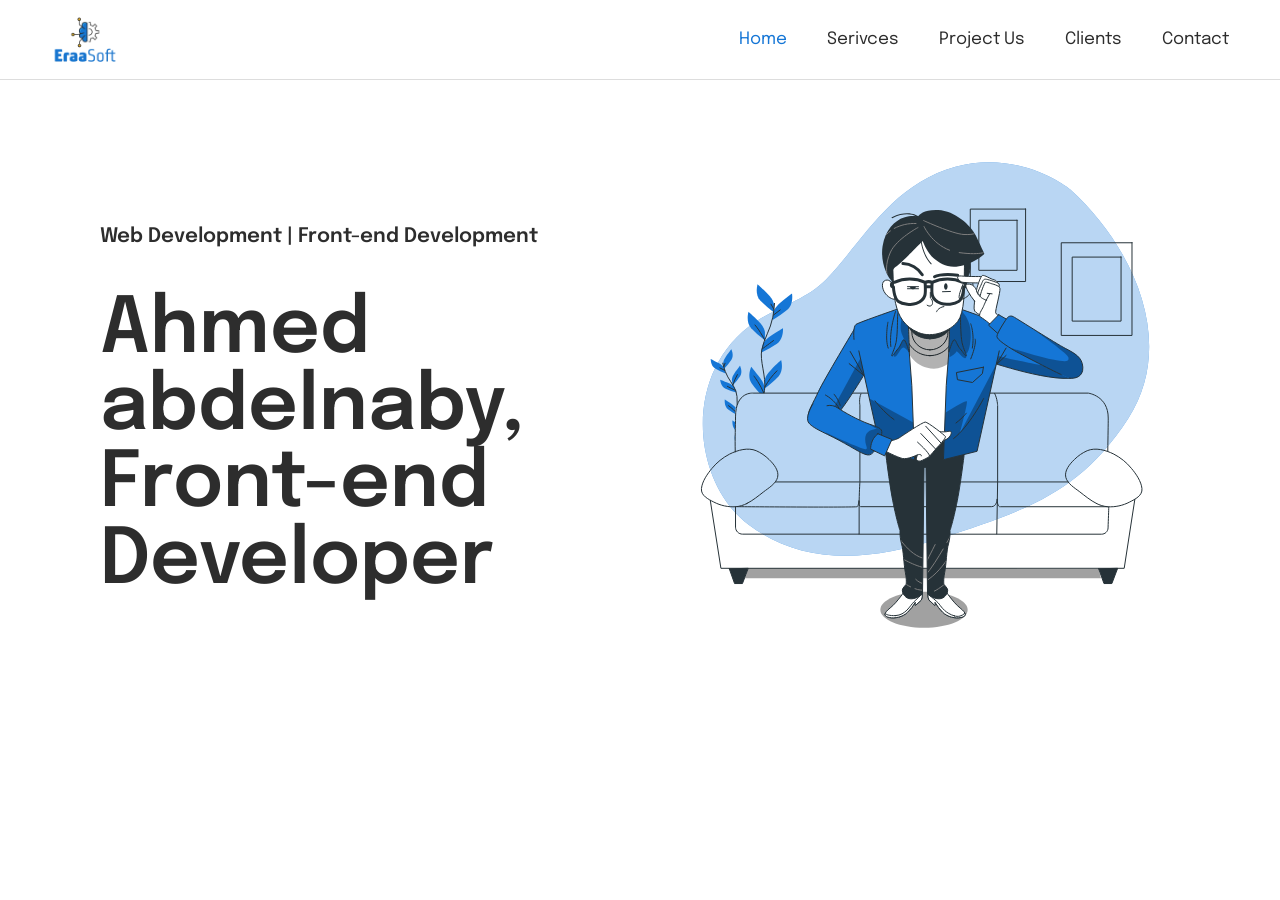
<file: index.html>
<!DOCTYPE html>
<html lang="en">
<head>
    <meta charset="UTF-8">
    <meta name="viewport" content="width=device-width, initial-scale=1.0">
    <title>cv</title>
    <link rel="stylesheet" href="./style-header/index-all.css">
     <link rel="stylesheet" href="./index.css">
</head>
<body>
    <header>
        <img src="./style-header/img/img-logo.webp" alt="logo" class="img-logo">
        <nav>
            <a href="#" class="color">home</a>
            <a href="./services/serivces.html">serivces</a>
            <a href="./projects/project.html">project us</a>
            <a href="./clients/clients.html">clients</a>
            <a href="./contact/contact.html">contact</a>
        </nav>
        <svg width="25" height="23" viewBox="0 0 25 23" fill="none" xmlns="http://www.w3.org/2000/svg">
<circle cx="21" cy="4" r="4" fill="#2D2D2D"/>
<circle cx="21" cy="19" r="4" fill="#2D2D2D"/>
<circle cx="4" cy="4" r="4" fill="#2D2D2D"/>
<circle cx="4" cy="19" r="4" fill="#2D2D2D"/>
</svg>

    </header>
    <main>
        <div class="contenr">
            <div class="text">
                <p>Web Development | Front-end Development</p>
                <h1>Ahmed abdelnaby,  Front-end Developer</h1>
            </div>
            <img src="./home/img/img-home.svg" alt="img-profel" class="img-profel">
        </div>
    </main>
</body>
</html>
</file>
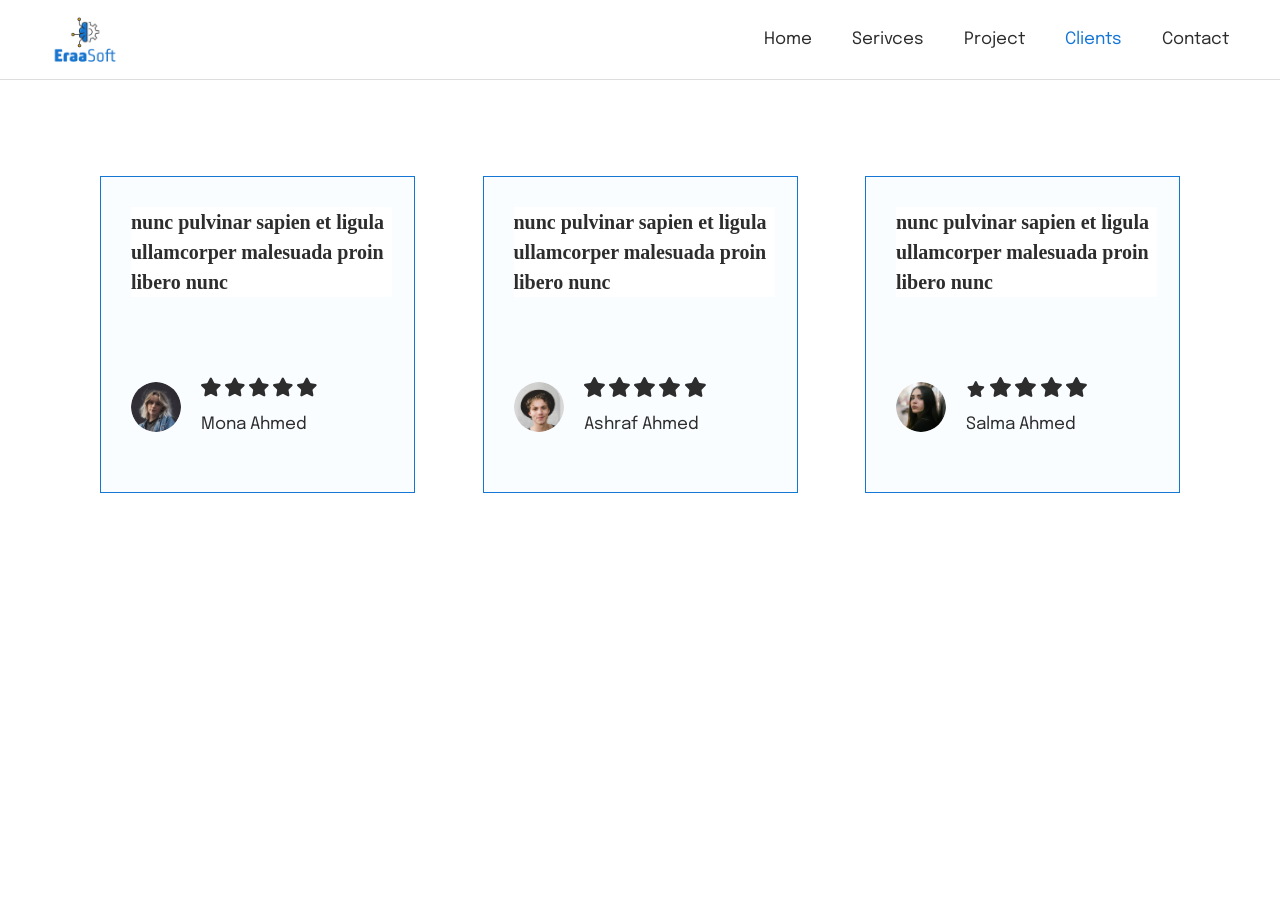
<file: clients/clients.html>
<!DOCTYPE html>
<html lang="en">
<head>
    <meta charset="UTF-8">
    <meta name="viewport" content="width=device-width, initial-scale=1.0">
    <title>cv</title>
    <link rel="stylesheet" href="../style-header/index-all.css">
     <link rel="stylesheet" href="./clients.css">
</head>
<body>
    <header>
        <img src="../style-header/img/img-logo.webp" alt="logo" class="img-logo">
        <nav>
            <a href="../index.html" >home</a>
            <a href="../services/serivces.html">serivces</a>
            <a href="../projects/project.html">project</a>
            <a href="#"class="color">clients</a>
            <a href="../contact/contact.html">contact</a>
        </nav>
        <svg width="25" height="23" viewBox="0 0 25 23" fill="none" xmlns="http://www.w3.org/2000/svg">
<circle cx="21" cy="4" r="4" fill="#2D2D2D"/>
<circle cx="21" cy="19" r="4" fill="#2D2D2D"/>
<circle cx="4" cy="4" r="4" fill="#2D2D2D"/>
<circle cx="4" cy="19" r="4" fill="#2D2D2D"/>
</svg>

    </header>
       <section>
        <div class="card">
            <div class="text">
            <p>nunc pulvinar sapien et ligula ullamcorper malesuada proin libero nunc</p>
            <div class="profel">
                <img src="./img/profel-1.jpg" alt="profel">
                <div class="block">
                            <svg width="20" height="20px" viewBox="0 0 17 16" fill="none" xmlns="http://www.w3.org/2000/svg">
                            <path d="M7.46606 0.557434C7.83287 -0.185812 8.89272 -0.185812 9.25953 0.557434L11.069 4.22392C11.2147 4.51906 11.4963 4.72363 11.822 4.77096L15.8682 5.35891C16.6884 5.4781 17.0159 6.48607 16.4224 7.0646L13.4945 9.91857C13.2589 10.1483 13.1513 10.4793 13.2069 10.8037L13.8981 14.8336C14.0382 15.6505 13.1808 16.2734 12.4472 15.8877L8.82813 13.9851C8.53681 13.8319 8.18878 13.8319 7.89745 13.9851L4.27841 15.8877C3.54479 16.2734 2.68735 15.6505 2.82746 14.8336L3.51864 10.8037C3.57428 10.4793 3.46673 10.1483 3.23104 9.91857L0.303177 7.0646C-0.29034 6.48607 0.0371706 5.4781 0.857391 5.35891L4.9036 4.77096C5.22931 4.72363 5.51088 4.51906 5.65654 4.22392L7.46606 0.557434Z" fill="#2D2D2D"/>
                            </svg>
                            <svg width="20" height="20px" viewBox="0 0 17 16" fill="none" xmlns="http://www.w3.org/2000/svg">
                            <path d="M7.46606 0.557434C7.83287 -0.185812 8.89272 -0.185812 9.25953 0.557434L11.069 4.22392C11.2147 4.51906 11.4963 4.72363 11.822 4.77096L15.8682 5.35891C16.6884 5.4781 17.0159 6.48607 16.4224 7.0646L13.4945 9.91857C13.2589 10.1483 13.1513 10.4793 13.2069 10.8037L13.8981 14.8336C14.0382 15.6505 13.1808 16.2734 12.4472 15.8877L8.82813 13.9851C8.53681 13.8319 8.18878 13.8319 7.89745 13.9851L4.27841 15.8877C3.54479 16.2734 2.68735 15.6505 2.82746 14.8336L3.51864 10.8037C3.57428 10.4793 3.46673 10.1483 3.23104 9.91857L0.303177 7.0646C-0.29034 6.48607 0.0371706 5.4781 0.857391 5.35891L4.9036 4.77096C5.22931 4.72363 5.51088 4.51906 5.65654 4.22392L7.46606 0.557434Z" fill="#2D2D2D"/>
                            </svg>
                            <svg width="20" height="20px" viewBox="0 0 17 16" fill="none" xmlns="http://www.w3.org/2000/svg">
                            <path d="M7.46606 0.557434C7.83287 -0.185812 8.89272 -0.185812 9.25953 0.557434L11.069 4.22392C11.2147 4.51906 11.4963 4.72363 11.822 4.77096L15.8682 5.35891C16.6884 5.4781 17.0159 6.48607 16.4224 7.0646L13.4945 9.91857C13.2589 10.1483 13.1513 10.4793 13.2069 10.8037L13.8981 14.8336C14.0382 15.6505 13.1808 16.2734 12.4472 15.8877L8.82813 13.9851C8.53681 13.8319 8.18878 13.8319 7.89745 13.9851L4.27841 15.8877C3.54479 16.2734 2.68735 15.6505 2.82746 14.8336L3.51864 10.8037C3.57428 10.4793 3.46673 10.1483 3.23104 9.91857L0.303177 7.0646C-0.29034 6.48607 0.0371706 5.4781 0.857391 5.35891L4.9036 4.77096C5.22931 4.72363 5.51088 4.51906 5.65654 4.22392L7.46606 0.557434Z" fill="#2D2D2D"/>
                            </svg>
                            <svg width="20" height="20px" viewBox="0 0 17 16" fill="none" xmlns="http://www.w3.org/2000/svg">
                            <path d="M7.46606 0.557434C7.83287 -0.185812 8.89272 -0.185812 9.25953 0.557434L11.069 4.22392C11.2147 4.51906 11.4963 4.72363 11.822 4.77096L15.8682 5.35891C16.6884 5.4781 17.0159 6.48607 16.4224 7.0646L13.4945 9.91857C13.2589 10.1483 13.1513 10.4793 13.2069 10.8037L13.8981 14.8336C14.0382 15.6505 13.1808 16.2734 12.4472 15.8877L8.82813 13.9851C8.53681 13.8319 8.18878 13.8319 7.89745 13.9851L4.27841 15.8877C3.54479 16.2734 2.68735 15.6505 2.82746 14.8336L3.51864 10.8037C3.57428 10.4793 3.46673 10.1483 3.23104 9.91857L0.303177 7.0646C-0.29034 6.48607 0.0371706 5.4781 0.857391 5.35891L4.9036 4.77096C5.22931 4.72363 5.51088 4.51906 5.65654 4.22392L7.46606 0.557434Z" fill="#2D2D2D"/>
                            </svg>
                            <svg width="20" height="20px" viewBox="0 0 17 16" fill="none" xmlns="http://www.w3.org/2000/svg">
                            <path d="M7.46606 0.557434C7.83287 -0.185812 8.89272 -0.185812 9.25953 0.557434L11.069 4.22392C11.2147 4.51906 11.4963 4.72363 11.822 4.77096L15.8682 5.35891C16.6884 5.4781 17.0159 6.48607 16.4224 7.0646L13.4945 9.91857C13.2589 10.1483 13.1513 10.4793 13.2069 10.8037L13.8981 14.8336C14.0382 15.6505 13.1808 16.2734 12.4472 15.8877L8.82813 13.9851C8.53681 13.8319 8.18878 13.8319 7.89745 13.9851L4.27841 15.8877C3.54479 16.2734 2.68735 15.6505 2.82746 14.8336L3.51864 10.8037C3.57428 10.4793 3.46673 10.1483 3.23104 9.91857L0.303177 7.0646C-0.29034 6.48607 0.0371706 5.4781 0.857391 5.35891L4.9036 4.77096C5.22931 4.72363 5.51088 4.51906 5.65654 4.22392L7.46606 0.557434Z" fill="#2D2D2D"/>
                            </svg>
                            <span>Mona Ahmed</span>
                </div>

            </div>
            </div>
        </div>         <div class="card">
            <div class="text">
            <p>nunc pulvinar sapien et ligula ullamcorper malesuada proin libero nunc</p>
            <div class="profel">
                <img src="./img/profel-2.jpg" alt="profel">
                <div class="block">
                            <svg widht="20" height="20" viewBox="0 0 17 16" fill="none" xmlns="http://www.w3.org/2000/svg">
                            <path d="M7.46606 0.557434C7.83287 -0.185812 8.89272 -0.185812 9.25953 0.557434L11.069 4.22392C11.2147 4.51906 11.4963 4.72363 11.822 4.77096L15.8682 5.35891C16.6884 5.4781 17.0159 6.48607 16.4224 7.0646L13.4945 9.91857C13.2589 10.1483 13.1513 10.4793 13.2069 10.8037L13.8981 14.8336C14.0382 15.6505 13.1808 16.2734 12.4472 15.8877L8.82813 13.9851C8.53681 13.8319 8.18878 13.8319 7.89745 13.9851L4.27841 15.8877C3.54479 16.2734 2.68735 15.6505 2.82746 14.8336L3.51864 10.8037C3.57428 10.4793 3.46673 10.1483 3.23104 9.91857L0.303177 7.0646C-0.29034 6.48607 0.0371706 5.4781 0.857391 5.35891L4.9036 4.77096C5.22931 4.72363 5.51088 4.51906 5.65654 4.22392L7.46606 0.557434Z" fill="#2D2D2D"/>
                            </svg>
                            <svg widht="20" height="20" viewBox="0 0 17 16" fill="none" xmlns="http://www.w3.org/2000/svg">
                            <path d="M7.46606 0.557434C7.83287 -0.185812 8.89272 -0.185812 9.25953 0.557434L11.069 4.22392C11.2147 4.51906 11.4963 4.72363 11.822 4.77096L15.8682 5.35891C16.6884 5.4781 17.0159 6.48607 16.4224 7.0646L13.4945 9.91857C13.2589 10.1483 13.1513 10.4793 13.2069 10.8037L13.8981 14.8336C14.0382 15.6505 13.1808 16.2734 12.4472 15.8877L8.82813 13.9851C8.53681 13.8319 8.18878 13.8319 7.89745 13.9851L4.27841 15.8877C3.54479 16.2734 2.68735 15.6505 2.82746 14.8336L3.51864 10.8037C3.57428 10.4793 3.46673 10.1483 3.23104 9.91857L0.303177 7.0646C-0.29034 6.48607 0.0371706 5.4781 0.857391 5.35891L4.9036 4.77096C5.22931 4.72363 5.51088 4.51906 5.65654 4.22392L7.46606 0.557434Z" fill="#2D2D2D"/>
                            </svg>
                            <svg widht="20" height="20" viewBox="0 0 17 16" fill="none" xmlns="http://www.w3.org/2000/svg">
                            <path d="M7.46606 0.557434C7.83287 -0.185812 8.89272 -0.185812 9.25953 0.557434L11.069 4.22392C11.2147 4.51906 11.4963 4.72363 11.822 4.77096L15.8682 5.35891C16.6884 5.4781 17.0159 6.48607 16.4224 7.0646L13.4945 9.91857C13.2589 10.1483 13.1513 10.4793 13.2069 10.8037L13.8981 14.8336C14.0382 15.6505 13.1808 16.2734 12.4472 15.8877L8.82813 13.9851C8.53681 13.8319 8.18878 13.8319 7.89745 13.9851L4.27841 15.8877C3.54479 16.2734 2.68735 15.6505 2.82746 14.8336L3.51864 10.8037C3.57428 10.4793 3.46673 10.1483 3.23104 9.91857L0.303177 7.0646C-0.29034 6.48607 0.0371706 5.4781 0.857391 5.35891L4.9036 4.77096C5.22931 4.72363 5.51088 4.51906 5.65654 4.22392L7.46606 0.557434Z" fill="#2D2D2D"/>
                            </svg>
                            <svg widht="20" height="20" viewBox="0 0 17 16" fill="none" xmlns="http://www.w3.org/2000/svg">
                            <path d="M7.46606 0.557434C7.83287 -0.185812 8.89272 -0.185812 9.25953 0.557434L11.069 4.22392C11.2147 4.51906 11.4963 4.72363 11.822 4.77096L15.8682 5.35891C16.6884 5.4781 17.0159 6.48607 16.4224 7.0646L13.4945 9.91857C13.2589 10.1483 13.1513 10.4793 13.2069 10.8037L13.8981 14.8336C14.0382 15.6505 13.1808 16.2734 12.4472 15.8877L8.82813 13.9851C8.53681 13.8319 8.18878 13.8319 7.89745 13.9851L4.27841 15.8877C3.54479 16.2734 2.68735 15.6505 2.82746 14.8336L3.51864 10.8037C3.57428 10.4793 3.46673 10.1483 3.23104 9.91857L0.303177 7.0646C-0.29034 6.48607 0.0371706 5.4781 0.857391 5.35891L4.9036 4.77096C5.22931 4.72363 5.51088 4.51906 5.65654 4.22392L7.46606 0.557434Z" fill="#2D2D2D"/>
                            </svg>
                            <svg widht="20" height="20" viewBox="0 0 17 16" fill="none" xmlns="http://www.w3.org/2000/svg">
                            <path d="M7.46606 0.557434C7.83287 -0.185812 8.89272 -0.185812 9.25953 0.557434L11.069 4.22392C11.2147 4.51906 11.4963 4.72363 11.822 4.77096L15.8682 5.35891C16.6884 5.4781 17.0159 6.48607 16.4224 7.0646L13.4945 9.91857C13.2589 10.1483 13.1513 10.4793 13.2069 10.8037L13.8981 14.8336C14.0382 15.6505 13.1808 16.2734 12.4472 15.8877L8.82813 13.9851C8.53681 13.8319 8.18878 13.8319 7.89745 13.9851L4.27841 15.8877C3.54479 16.2734 2.68735 15.6505 2.82746 14.8336L3.51864 10.8037C3.57428 10.4793 3.46673 10.1483 3.23104 9.91857L0.303177 7.0646C-0.29034 6.48607 0.0371706 5.4781 0.857391 5.35891L4.9036 4.77096C5.22931 4.72363 5.51088 4.51906 5.65654 4.22392L7.46606 0.557434Z" fill="#2D2D2D"/>
                            </svg>
                            <span>Ashraf Ahmed</span>
                </div>

            </div>
            </div>
        </div>         <div class="card">
            <div class="text">
            <p>nunc pulvinar sapien et ligula ullamcorper malesuada proin libero nunc</p>
            <div class="profel">
                <img src=".//img/profel-3.jpg" alt="profel">
                <div class="block">
                            <svg width="20" height="16" viewBox="0 0 17 16" fill="none" xmlns="http://www.w3.org/2000/svg">
                            <path d="M7.46606 0.557434C7.83287 -0.185812 8.89272 -0.185812 9.25953 0.557434L11.069 4.22392C11.2147 4.51906 11.4963 4.72363 11.822 4.77096L15.8682 5.35891C16.6884 5.4781 17.0159 6.48607 16.4224 7.0646L13.4945 9.91857C13.2589 10.1483 13.1513 10.4793 13.2069 10.8037L13.8981 14.8336C14.0382 15.6505 13.1808 16.2734 12.4472 15.8877L8.82813 13.9851C8.53681 13.8319 8.18878 13.8319 7.89745 13.9851L4.27841 15.8877C3.54479 16.2734 2.68735 15.6505 2.82746 14.8336L3.51864 10.8037C3.57428 10.4793 3.46673 10.1483 3.23104 9.91857L0.303177 7.0646C-0.29034 6.48607 0.0371706 5.4781 0.857391 5.35891L4.9036 4.77096C5.22931 4.72363 5.51088 4.51906 5.65654 4.22392L7.46606 0.557434Z" fill="#2D2D2D"/>
                            </svg>
                            <svg widht="20" height="20" viewBox="0 0 17 16" fill="none" xmlns="http://www.w3.org/2000/svg">
                            <path d="M7.46606 0.557434C7.83287 -0.185812 8.89272 -0.185812 9.25953 0.557434L11.069 4.22392C11.2147 4.51906 11.4963 4.72363 11.822 4.77096L15.8682 5.35891C16.6884 5.4781 17.0159 6.48607 16.4224 7.0646L13.4945 9.91857C13.2589 10.1483 13.1513 10.4793 13.2069 10.8037L13.8981 14.8336C14.0382 15.6505 13.1808 16.2734 12.4472 15.8877L8.82813 13.9851C8.53681 13.8319 8.18878 13.8319 7.89745 13.9851L4.27841 15.8877C3.54479 16.2734 2.68735 15.6505 2.82746 14.8336L3.51864 10.8037C3.57428 10.4793 3.46673 10.1483 3.23104 9.91857L0.303177 7.0646C-0.29034 6.48607 0.0371706 5.4781 0.857391 5.35891L4.9036 4.77096C5.22931 4.72363 5.51088 4.51906 5.65654 4.22392L7.46606 0.557434Z" fill="#2D2D2D"/>
                            </svg>
                            <svg widht="20" height="20" viewBox="0 0 17 16" fill="none" xmlns="http://www.w3.org/2000/svg">
                            <path d="M7.46606 0.557434C7.83287 -0.185812 8.89272 -0.185812 9.25953 0.557434L11.069 4.22392C11.2147 4.51906 11.4963 4.72363 11.822 4.77096L15.8682 5.35891C16.6884 5.4781 17.0159 6.48607 16.4224 7.0646L13.4945 9.91857C13.2589 10.1483 13.1513 10.4793 13.2069 10.8037L13.8981 14.8336C14.0382 15.6505 13.1808 16.2734 12.4472 15.8877L8.82813 13.9851C8.53681 13.8319 8.18878 13.8319 7.89745 13.9851L4.27841 15.8877C3.54479 16.2734 2.68735 15.6505 2.82746 14.8336L3.51864 10.8037C3.57428 10.4793 3.46673 10.1483 3.23104 9.91857L0.303177 7.0646C-0.29034 6.48607 0.0371706 5.4781 0.857391 5.35891L4.9036 4.77096C5.22931 4.72363 5.51088 4.51906 5.65654 4.22392L7.46606 0.557434Z" fill="#2D2D2D"/>
                            </svg>
                            <svg widht="20" height="20" viewBox="0 0 17 16" fill="none" xmlns="http://www.w3.org/2000/svg">
                            <path d="M7.46606 0.557434C7.83287 -0.185812 8.89272 -0.185812 9.25953 0.557434L11.069 4.22392C11.2147 4.51906 11.4963 4.72363 11.822 4.77096L15.8682 5.35891C16.6884 5.4781 17.0159 6.48607 16.4224 7.0646L13.4945 9.91857C13.2589 10.1483 13.1513 10.4793 13.2069 10.8037L13.8981 14.8336C14.0382 15.6505 13.1808 16.2734 12.4472 15.8877L8.82813 13.9851C8.53681 13.8319 8.18878 13.8319 7.89745 13.9851L4.27841 15.8877C3.54479 16.2734 2.68735 15.6505 2.82746 14.8336L3.51864 10.8037C3.57428 10.4793 3.46673 10.1483 3.23104 9.91857L0.303177 7.0646C-0.29034 6.48607 0.0371706 5.4781 0.857391 5.35891L4.9036 4.77096C5.22931 4.72363 5.51088 4.51906 5.65654 4.22392L7.46606 0.557434Z" fill="#2D2D2D"/>
                            </svg>
                            <svg widht="20" height="20" viewBox="0 0 17 16" fill="none" xmlns="http://www.w3.org/2000/svg">
                            <path d="M7.46606 0.557434C7.83287 -0.185812 8.89272 -0.185812 9.25953 0.557434L11.069 4.22392C11.2147 4.51906 11.4963 4.72363 11.822 4.77096L15.8682 5.35891C16.6884 5.4781 17.0159 6.48607 16.4224 7.0646L13.4945 9.91857C13.2589 10.1483 13.1513 10.4793 13.2069 10.8037L13.8981 14.8336C14.0382 15.6505 13.1808 16.2734 12.4472 15.8877L8.82813 13.9851C8.53681 13.8319 8.18878 13.8319 7.89745 13.9851L4.27841 15.8877C3.54479 16.2734 2.68735 15.6505 2.82746 14.8336L3.51864 10.8037C3.57428 10.4793 3.46673 10.1483 3.23104 9.91857L0.303177 7.0646C-0.29034 6.48607 0.0371706 5.4781 0.857391 5.35891L4.9036 4.77096C5.22931 4.72363 5.51088 4.51906 5.65654 4.22392L7.46606 0.557434Z" fill="#2D2D2D"/>
                            </svg>
                            <span>Salma Ahmed</span>
                </div>

            </div>
            </div>
        </div>
    </section>
</body>
</html>
</file>
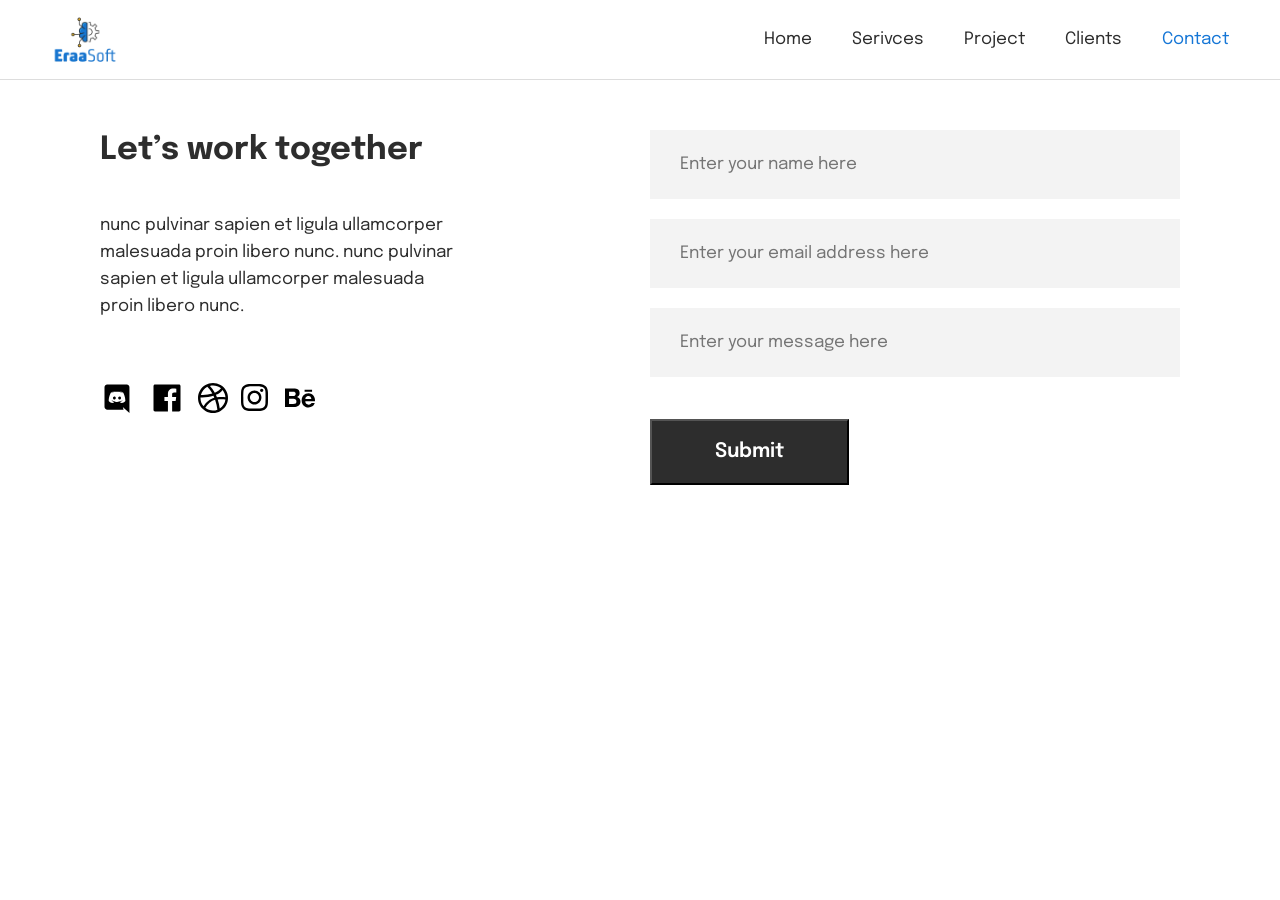
<file: contact/contact.html>
<!DOCTYPE html>
<html lang="en">
<head>
    <meta charset="UTF-8">
    <meta name="viewport" content="width=device-width, initial-scale=1.0">
    <title>cv</title>
    <link rel="stylesheet" href="../style-header/index-all.css">
     <link rel="stylesheet" href="./contact.css">
</head>
<body>
    <header>
        <img src="../style-header/img/img-logo.webp" alt="logo" class="img-logo">
        <nav>
            <a href="../index.html" >home</a>
            <a href="../services/serivces.html">serivces</a>
            <a href="../projects/project.html">project</a>
            <a href="../clients/clients.html">clients</a>
            <a href="#"class="color">contact</a>
        </nav>
        <svg width="25" height="23" viewBox="0 0 25 23" fill="none" xmlns="http://www.w3.org/2000/svg">
<circle cx="21" cy="4" r="4" fill="#2D2D2D"/>
<circle cx="21" cy="19" r="4" fill="#2D2D2D"/>
<circle cx="4" cy="4" r="4" fill="#2D2D2D"/>
<circle cx="4" cy="19" r="4" fill="#2D2D2D"/>
</svg>

    </header>
    <section>
        <main>
            <div class="text">
                <h2>Let’s work together</h2>
                <p>nunc pulvinar sapien et ligula ullamcorper malesuada proin libero nunc. nunc pulvinar sapien et ligula ullamcorper malesuada proin libero nunc.</p>
            <div class="link">
                <svg width="36" height="36" viewBox="0 0 36 36" fill="none" xmlns="http://www.w3.org/2000/svg">
<path d="M14.3895 16.4565C13.5765 16.4565 12.936 17.169 12.936 18.039C12.936 18.906 13.5915 19.6215 14.3895 19.6215C15.201 19.6215 15.8415 18.906 15.8415 18.039C15.858 17.1675 15.201 16.4565 14.3895 16.4565ZM19.5915 16.4565C18.7785 16.4565 18.138 17.169 18.138 18.039C18.138 18.906 18.7935 19.6215 19.5915 19.6215C20.403 19.6215 21.0435 18.906 21.0435 18.039C21.042 17.1675 20.403 16.4565 19.5915 16.4565Z" fill="black"/>
<path d="M26.517 4.5H7.42051C7.036 4.50098 6.65545 4.57769 6.30058 4.72575C5.94572 4.8738 5.62349 5.09031 5.35229 5.36289C5.0811 5.63548 4.86625 5.95881 4.72002 6.31443C4.57378 6.67005 4.49902 7.05099 4.50001 7.4355V26.7015C4.50001 28.326 5.81101 29.637 7.42051 29.637H23.58L22.8225 26.9985L24.648 28.695L26.3715 30.291L29.4375 33V7.4355C29.4385 7.05099 29.3637 6.67005 29.2175 6.31443C29.0713 5.95881 28.8564 5.63548 28.5852 5.36289C28.314 5.09031 27.9918 4.8738 27.6369 4.72575C27.2821 4.57769 26.9015 4.50098 26.517 4.5ZM21.015 23.1105C21.015 23.1105 20.502 22.4985 20.076 21.954C21.942 21.426 22.6545 20.259 22.6545 20.259C22.0695 20.643 21.5145 20.916 21.015 21.102C19.1965 21.8631 17.194 22.0707 15.258 21.699C14.5427 21.5585 13.8417 21.3526 13.164 21.084C12.8066 20.9482 12.4592 20.7873 12.1245 20.6025C12.081 20.571 12.039 20.559 11.997 20.5305C11.9745 20.5198 11.9546 20.5045 11.9385 20.4855C11.682 20.3445 11.5395 20.2455 11.5395 20.2455C11.5395 20.2455 12.2235 21.3855 14.034 21.927C13.6065 22.467 13.0785 23.1105 13.0785 23.1105C9.93001 23.01 8.73451 20.9445 8.73451 20.9445C8.73451 16.356 10.7865 12.6375 10.7865 12.6375C12.8385 11.097 14.79 11.1405 14.79 11.1405L14.9325 11.3115C12.3675 12.054 11.184 13.179 11.184 13.179C11.184 13.179 11.499 13.008 12.0255 12.7665C13.5495 12.0975 14.76 11.9115 15.2595 11.868C15.345 11.8545 15.417 11.8395 15.5025 11.8395C17.9733 11.5065 20.4857 11.9761 22.6695 13.179C22.6695 13.179 21.543 12.111 19.1205 11.37L19.32 11.142C19.32 11.142 21.273 11.0985 23.3235 12.639C23.3235 12.639 25.3755 16.3575 25.3755 20.946C25.3755 20.946 24.165 23.01 21.015 23.1105Z" fill="black"/>
</svg>
<svg width="36" height="36" viewBox="0 0 36 36" fill="none" xmlns="http://www.w3.org/2000/svg">
<path d="M30 4.5H6C5.60218 4.5 5.22064 4.65804 4.93934 4.93934C4.65804 5.22064 4.5 5.60218 4.5 6V30C4.5 30.3978 4.65804 30.7794 4.93934 31.0607C5.22064 31.342 5.60218 31.5 6 31.5H18.9225V21.06H15.4155V16.9725H18.9225V13.9725C18.9225 10.485 21.0525 8.5845 24.1725 8.5845C25.221 8.5815 26.271 8.6355 27.315 8.745V12.375H25.1625C23.4705 12.375 23.1405 13.182 23.1405 14.3625V16.965H27.186L26.661 21.0525H23.139V31.5H30C30.3978 31.5 30.7794 31.342 31.0607 31.0607C31.342 30.7794 31.5 30.3978 31.5 30V6C31.5 5.60218 31.342 5.22064 31.0607 4.93934C30.7794 4.65804 30.3978 4.5 30 4.5Z" fill="black"/>
</svg>
<svg width="30" height="30" viewBox="0 0 30 30" fill="none" xmlns="http://www.w3.org/2000/svg">
<path d="M27.99 7.47C26.6811 5.20159 24.7973 3.31831 22.5285 2.01C20.229 0.6705 17.7195 0 15 0C12.2805 0 9.771 0.6705 7.47 2.01C5.1705 3.3495 3.3495 5.1705 2.01 7.47C0.6705 9.7695 0 12.2805 0 15C0 17.7195 0.669 20.2305 2.01 22.53C3.31848 24.7988 5.20238 26.6821 7.4715 27.99C9.771 29.3295 12.2805 30 15 30C17.7195 30 20.229 29.3295 22.53 27.99C24.7988 26.6817 26.6826 24.7984 27.9915 22.53C29.331 20.2305 30 17.7195 30 15C30 12.2805 29.331 9.7695 27.99 7.47ZM15 2.49C18 2.49 20.658 3.45 22.98 5.3685C21.6 7.1295 19.551 8.5785 16.83 9.7185C15.327 6.999 13.698 4.728 11.9385 2.9085C12.9357 2.63277 13.9654 2.49202 15 2.49ZM5.265 7.2C6.36186 5.80714 7.7497 4.67066 9.3315 3.87C11.1495 5.6715 12.819 7.92 14.3415 10.62C11.3415 11.52 8.1705 11.97 4.83 11.97C3.9705 11.97 3.321 11.9505 2.88 11.91C3.33971 10.1916 4.15192 8.58758 5.265 7.2ZM2.49 15C2.49 14.919 2.4945 14.82 2.505 14.7C2.5155 14.58 2.52 14.481 2.52 14.4C2.901 14.421 3.4815 14.43 4.2615 14.43C8.2605 14.43 11.9805 13.8795 15.42 12.78C15.7005 13.3395 15.9915 13.9695 16.29 14.67C14.31 15.1095 12.279 16.179 10.1985 17.88C8.118 19.581 6.6 21.3705 5.64 23.25C3.54 20.8695 2.49 18.12 2.49 15ZM15 27.51C12.159 27.51 9.609 26.6295 7.3485 24.8715C8.25 23.091 9.6345 21.3885 11.505 19.77C13.374 18.15 15.2295 17.1405 17.07 16.74C18.231 19.9485 19.0162 23.2807 19.41 26.67C18.0043 27.2193 16.5092 27.5041 15 27.51ZM25.62 21.57C24.6382 23.1518 23.3161 24.4949 21.75 25.5015C21.39 22.3815 20.7 19.341 19.6815 16.38C21.0795 16.281 22.329 16.23 23.4315 16.23C24.63 16.23 25.9605 16.281 27.42 16.38C27.2242 18.2248 26.6084 20.0001 25.62 21.57ZM23.76 14.07C22.02 14.07 20.4105 14.1405 18.93 14.28C18.6164 13.4592 18.2762 12.6487 17.91 11.85C21.009 10.491 23.208 8.841 24.5085 6.9C26.3085 9.021 27.2895 11.4405 27.4485 14.16C26.2305 14.1 25.0005 14.07 23.76 14.07Z" fill="black"/>
</svg>
<svg width="28" height="28" viewBox="0 0 28 28" fill="none" xmlns="http://www.w3.org/2000/svg">
<path d="M13.4955 6.558C11.656 6.558 9.89176 7.28875 8.59101 8.58951C7.29026 9.89026 6.5595 11.6545 6.5595 13.494C6.5595 15.3335 7.29026 17.0977 8.59101 18.3985C9.89176 19.6992 11.656 20.43 13.4955 20.43C15.335 20.43 17.0992 19.6992 18.4 18.3985C19.7007 17.0977 20.4315 15.3335 20.4315 13.494C20.4315 11.6545 19.7007 9.89026 18.4 8.58951C17.0992 7.28875 15.335 6.558 13.4955 6.558ZM13.4955 17.9985C12.3004 17.9985 11.1543 17.5238 10.3093 16.6787C9.46424 15.8337 8.9895 14.6876 8.9895 13.4925C8.9895 12.2974 9.46424 11.1513 10.3093 10.3063C11.1543 9.46124 12.3004 8.9865 13.4955 8.9865C14.6906 8.9865 15.8367 9.46124 16.6817 10.3063C17.5268 11.1513 18.0015 12.2974 18.0015 13.4925C18.0015 14.6876 17.5268 15.8337 16.6817 16.6787C15.8367 17.5238 14.6906 17.9985 13.4955 17.9985Z" fill="black"/>
<path d="M20.706 7.92C21.599 7.92 22.323 7.19604 22.323 6.303C22.323 5.40996 21.599 4.686 20.706 4.686C19.813 4.686 19.089 5.40996 19.089 6.303C19.089 7.19604 19.813 7.92 20.706 7.92Z" fill="black"/>
<path d="M26.2965 4.659C25.9493 3.76227 25.4186 2.94792 24.7385 2.26809C24.0584 1.58825 23.2439 1.05791 22.347 0.711C21.2975 0.317035 20.1888 0.104012 19.068 0.0809999C17.6235 0.0179999 17.166 0 13.503 0C9.84 0 9.3705 -1.49012e-07 7.938 0.0809999C6.81808 0.102835 5.71014 0.315902 4.662 0.711C3.7649 1.0575 2.95015 1.58771 2.27 2.26759C1.58986 2.94748 1.05934 3.76204 0.7125 4.659C0.318457 5.70842 0.105922 6.81726 0.084 7.938C0.0195 9.381 0 9.8385 0 13.503C0 17.166 -1.49012e-08 17.6325 0.084 19.068C0.1065 20.19 0.318 21.297 0.7125 22.3485C1.06032 23.2451 1.59134 24.0594 2.27165 24.7392C2.95196 25.419 3.7666 25.9494 4.6635 26.2965C5.70965 26.7063 6.81806 26.9346 7.941 26.9715C9.3855 27.0345 9.843 27.054 13.506 27.054C17.169 27.054 17.6385 27.054 19.071 26.9715C20.1917 26.9487 21.3003 26.7362 22.35 26.343C23.2466 25.9953 24.0609 25.4645 24.741 24.7845C25.421 24.1044 25.9518 23.2901 26.2995 22.3935C26.694 21.3435 26.9055 20.2365 26.928 19.1145C26.9925 17.6715 27.012 17.214 27.012 13.5495C27.012 9.885 27.012 9.42 26.928 7.9845C26.9105 6.84791 26.6969 5.72287 26.2965 4.659ZM24.4695 18.957C24.4598 19.8215 24.302 20.6779 24.003 21.489C23.7777 22.0723 23.4329 22.602 22.9906 23.044C22.5483 23.486 22.0184 23.8306 21.435 24.0555C20.6328 24.3532 19.7855 24.511 18.93 24.522C17.505 24.588 17.103 24.6045 13.449 24.6045C9.792 24.6045 9.4185 24.6045 7.9665 24.522C7.11139 24.5115 6.26449 24.3537 5.463 24.0555C4.87753 23.832 4.3455 23.488 3.90134 23.0459C3.45717 22.6038 3.11075 22.0734 2.8845 21.489C2.58967 20.6866 2.43197 19.8403 2.418 18.9855C2.3535 17.5605 2.3385 17.1585 2.3385 13.5045C2.3385 9.849 2.3385 9.4755 2.418 8.022C2.4277 7.15803 2.58548 6.30213 2.8845 5.4915C3.342 4.308 4.2795 3.3765 5.463 2.9235C6.26488 2.62671 7.11154 2.46895 7.9665 2.457C9.393 2.3925 9.7935 2.3745 13.449 2.3745C17.1045 2.3745 17.4795 2.3745 18.93 2.457C19.7856 2.46729 20.633 2.62511 21.435 2.9235C22.0184 3.14891 22.5482 3.4938 22.9905 3.93605C23.4327 4.37829 23.7776 4.90811 24.003 5.4915C24.2978 6.29392 24.4555 7.14024 24.4695 7.995C24.534 9.4215 24.5505 9.822 24.5505 13.4775C24.5505 17.1315 24.5505 17.5245 24.486 18.9585H24.4695V18.957Z" fill="black"/>
</svg>
<svg width="36" height="36" viewBox="0 0 36 36" fill="none" xmlns="http://www.w3.org/2000/svg">
<path d="M11.7045 8.5965C12.588 8.5965 13.383 8.673 14.112 8.829C14.8365 8.9835 15.4545 9.2385 15.9765 9.591C16.491 9.9435 16.893 10.4115 17.1825 10.9995C17.463 11.58 17.6025 12.306 17.6025 13.164C17.6025 14.094 17.3925 14.871 16.971 15.4905C16.5465 16.1115 15.921 16.62 15.087 17.013C16.2225 17.3415 17.064 17.916 17.622 18.732C18.183 19.5555 18.4575 20.541 18.4575 21.696C18.4575 22.6335 18.279 23.439 17.9205 24.1155C17.575 24.7819 17.0738 25.3552 16.4595 25.7865C15.8232 26.2296 15.1124 26.5548 14.361 26.7465C13.5732 26.9533 12.762 27.0572 11.9475 27.0555H3V8.5965H11.7045ZM11.178 16.0545C11.898 16.0545 12.495 15.8835 12.966 15.537C13.434 15.195 13.6605 14.631 13.6605 13.8585C13.6605 13.4295 13.584 13.0755 13.434 12.798C13.2879 12.531 13.0716 12.309 12.8085 12.156C12.5331 11.9927 12.2292 11.8832 11.913 11.8335C11.5683 11.7692 11.2181 11.7386 10.8675 11.742H7.065V16.0545H11.178ZM11.4045 23.913C11.805 23.913 12.186 23.8785 12.5445 23.7975C12.906 23.7195 13.227 23.5935 13.5 23.406C13.773 23.226 13.998 22.9815 14.16 22.6695C14.3235 22.3605 14.403 21.957 14.403 21.4725C14.403 20.5215 14.1345 19.845 13.6035 19.4355C13.071 19.0305 12.357 18.8295 11.4825 18.8295H7.065V23.9145H11.4045V23.913ZM24.252 23.8515C24.8025 24.3885 25.596 24.6585 26.628 24.6585C27.3675 24.6585 28.0065 24.471 28.545 24.099C29.076 23.7255 29.4 23.3265 29.5245 22.914H32.757C32.238 24.522 31.4505 25.671 30.3735 26.3625C29.31 27.057 28.0155 27.402 26.5035 27.402C25.4505 27.402 24.5025 27.2325 23.6535 26.8965C22.8386 26.5791 22.1022 26.0889 21.495 25.4595C20.8978 24.8154 20.4362 24.0579 20.1375 23.232C19.8092 22.3187 19.6466 21.354 19.6575 20.3835C19.6575 19.3845 19.824 18.45 20.151 17.5875C20.4614 16.7538 20.9381 15.9918 21.552 15.348C22.1595 14.718 22.8795 14.2215 23.718 13.857C24.5997 13.4862 25.5485 13.3013 26.505 13.314C27.636 13.314 28.6245 13.533 29.4735 13.974C30.2968 14.395 31.0107 15.002 31.5585 15.747C32.103 16.4865 32.4915 17.334 32.733 18.2835C32.9745 19.2315 33.0585 20.2215 32.9895 21.258H23.343C23.3445 22.314 23.7 23.3145 24.252 23.8515ZM28.47 16.83C28.0335 16.347 27.2955 16.086 26.3925 16.086C25.806 16.086 25.3215 16.1835 24.9315 16.3845C24.5749 16.5646 24.2585 16.8152 24.0015 17.121C23.7758 17.3987 23.6084 17.7191 23.5095 18.063C23.423 18.3498 23.3672 18.6449 23.343 18.9435H29.316C29.229 18.0075 28.908 17.316 28.47 16.83ZM22.593 9.8355H30.0765V11.658H22.593V9.8355Z" fill="black"/>
</svg>
            </div>
            </div>
            <div class="input">
                <input type="text" placeholder="Enter your name here">
                <input type="email" placeholder="Enter your email address here">
                <input type="text" placeholder="Enter your message here" class="message">
                <button>Submit</button>
            </div>
        </main>
    </section>
</body>
</html>
</file>
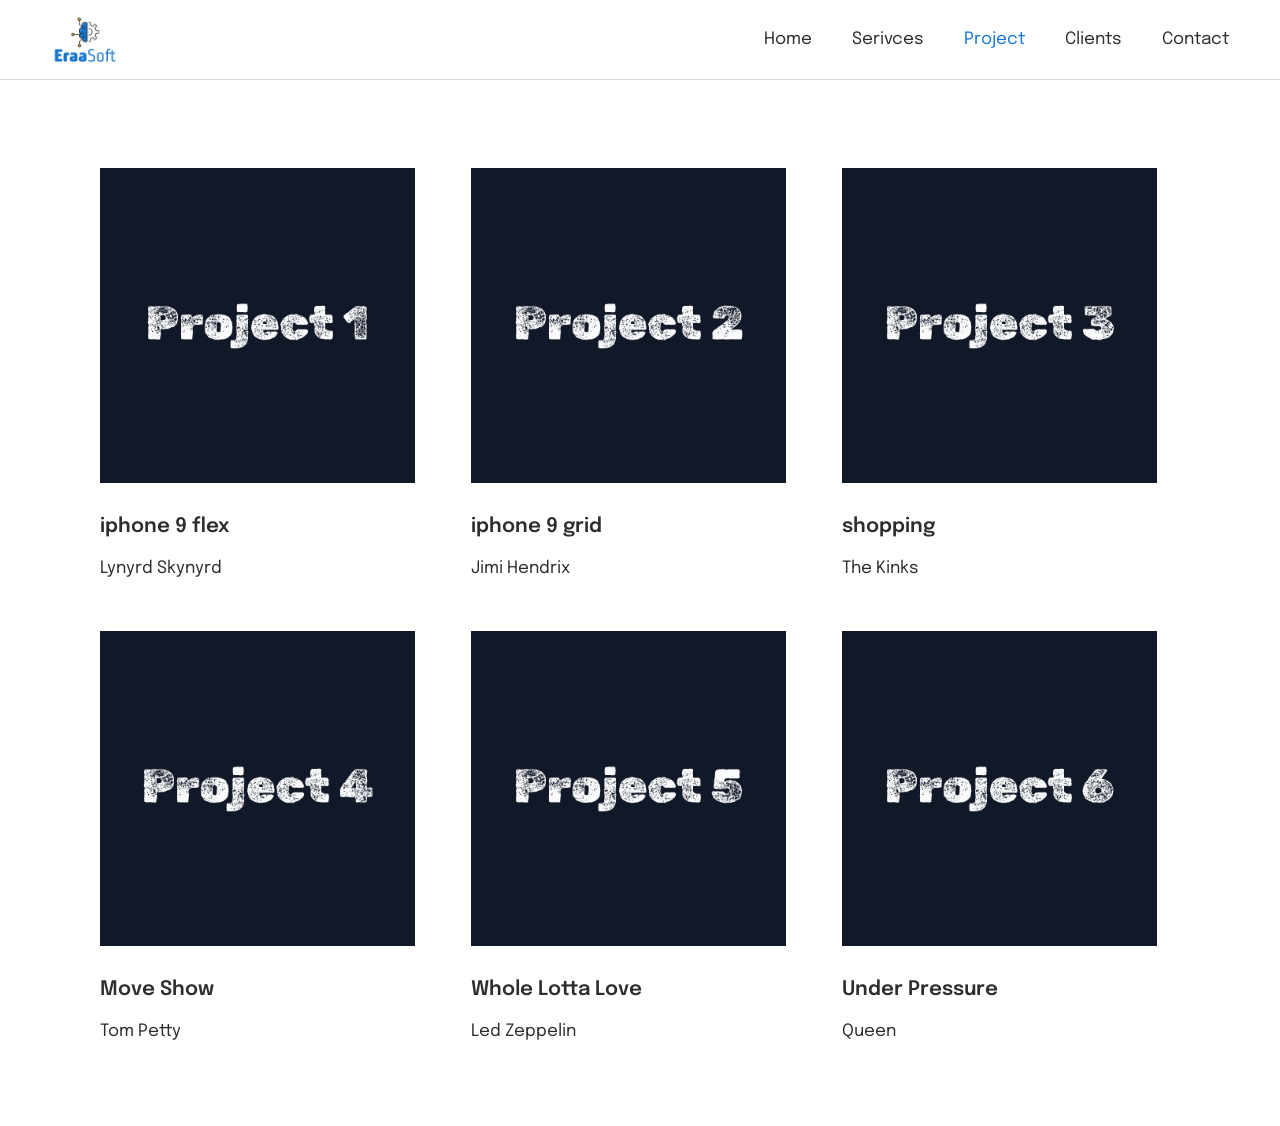
<file: projects/project.html>
<!DOCTYPE html>
<html lang="en">
<head>
    <meta charset="UTF-8">
    <meta name="viewport" content="width=device-width, initial-scale=1.0">
    <title>cv</title>
    <link rel="stylesheet" href="../style-header/index-all.css">
     <link rel="stylesheet" href="./project.css">
</head>
<body>
    <header>
        <img src="../style-header/img/img-logo.webp" alt="logo" class="img-logo">
        <nav>
            <a href="../index.html">home</a>
            <a href="../services/serivces.html">serivces</a>
            <a href="../projects/project.html"class="color">project</a>
            <a href="../clients/clients.html">clients</a>
            <a href="../contact/contact.html">contact</a>
        </nav>
        <svg width="25" height="23" viewBox="0 0 25 23" fill="none" xmlns="http://www.w3.org/2000/svg">
<circle cx="21" cy="4" r="4" fill="#2D2D2D"/>
<circle cx="21" cy="19" r="4" fill="#2D2D2D"/>
<circle cx="4" cy="4" r="4" fill="#2D2D2D"/>
<circle cx="4" cy="19" r="4" fill="#2D2D2D"/>
</svg>

    </header>
      <section>
        <main>
            <div class="card">
                <a href="../project-1/flex/index.html" target="_blank"><img src="./img/project-1.png" alt="" class="img-pro"></a>
                    <h2>iphone 9 flex</h2>
                    <p>Lynyrd Skynyrd</p>
            </div>
            <div class="card">
               <a href="../project-1/grid/index.html" target="_blank"><img src="./img/project-2.png" alt="" class="img-pro"></a> 
                    <h2>iphone 9 grid</h2>
                    <p>Jimi Hendrix</p>
            </div>           
            <div class="card">
                <a href="../project-3/index.html" target="_blank"><img src="./img/project-3.png" alt=""class="img-pro"></a>
                    <h2>shopping</h2>
                    <p>The Kinks</p>
            </div>
            <div class="card">
                <a href="../Semifinal/index.html" target="_blank"><img src="./img/project-4.png" alt=""class="img-pro"></a>
                    <h2>Move Show</h2>
                    <p>Tom Petty</p>
            </div>
            <div class="card">
                <img src="./img/project-5.png" alt=""class="img-pro">
                    <h2>Whole Lotta Love</h2>
                    <p>Led Zeppelin</p>
            </div>            
            <div class="card">
                <img src="./img/project-6.png" alt=""class="img-pro">
                <h2>Under Pressure </h2>
                <p>Queen</p>
            </div>
        </main>
    </section>
</body>
</html>
</file>
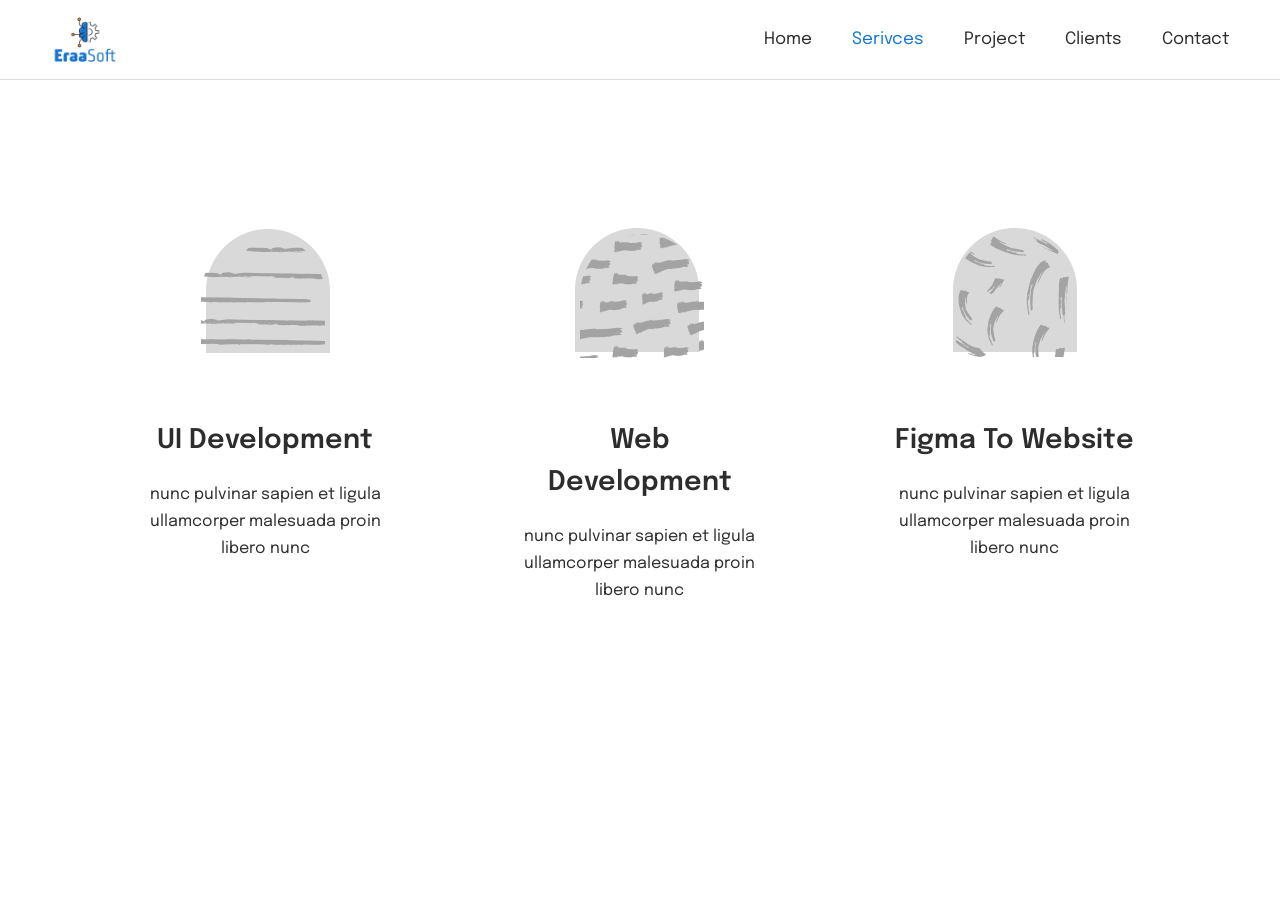
<file: services/serivces.html>
<!DOCTYPE html>
<html lang="en">
<head>
    <meta charset="UTF-8">
    <meta name="viewport" content="width=device-width, initial-scale=1.0">
    <title>cv</title>
    <link rel="stylesheet" href="../style-header/index-all.css">
     <link rel="stylesheet" href="./serivces.css">
</head>
<body>
    <header>
        <img src="../style-header/img/img-logo.webp" alt="logo" class="img-logo">
        <nav>
            <a href="../index.html">home</a>
            <a href="#"class="color">serivces</a>
            <a href="../projects/project.html">project</a>
            <a href="../clients/clients.html">clients</a>
            <a href="../contact/contact.html">contact</a>
        </nav>
        <svg width="25" height="23" viewBox="0 0 25 23" fill="none" xmlns="http://www.w3.org/2000/svg">
<circle cx="21" cy="4" r="4" fill="#2D2D2D"/>
<circle cx="21" cy="19" r="4" fill="#2D2D2D"/>
<circle cx="4" cy="4" r="4" fill="#2D2D2D"/>
<circle cx="4" cy="19" r="4" fill="#2D2D2D"/>
</svg>

    </header>
    <section>
        <div class="card">
            <img src="./img/img-seriver-1.png" alt="#" class="img-seriver">
        <div class="text">
                <h2>UI Development</h2>
            <p>nunc pulvinar sapien et ligula ullamcorper malesuada proin libero nunc</p>
            </div>
        </div>
        <div class="card">
            <img src="./img/img-seriver-2.png" alt="#" class="img-seriver">
                        <div class="text">
                <h2>Web Development</h2>
            <p>nunc pulvinar sapien et ligula ullamcorper malesuada proin libero nunc</p>
            </div>
        </div>
        <div class="card">
            <img src="./img/img-seriver-3.png" alt="#" class="img-seriver">
            <div class="text">
                <h2>Figma To Website</h2>
            <p>nunc pulvinar sapien et ligula ullamcorper malesuada proin libero nunc</p>
            </div>
        </div>
    </section>
</body>
</html>
</file>
<file: style-header/index-all.css>
@import url('https://fonts.googleapis.com/css2?family=Epilogue:ital,wght@0,100..900;1,100..900&display=swap');
*{
    padding: 0;
    margin: 0;
    box-sizing: border-box;
}
:root{
    --font-epiloguefamily: "Epilogue", sans-serif;
    --color:#2D2D2D;
    --bg-color:#ffffff;
}
header{
    width: 100%;
    height: 80px;
    /* background-color: aqua; */
    display: flex;
    align-items: center;
    justify-content: space-between;
    padding-left: 50px;
    padding-right: 50px;
    border-bottom:1px solid #28282828 ;
    .img-logo{
        width: 70px;
    }
    nav{
        /* background-color: bisque; */
        padding: 1px;
        font-size: 17px;
        font-family: var(--font-epiloguefamily);
        font-weight: 400;
        display: flex;
        gap: 40px;
        .color{
              color: #1576D6; 
        }
        a{
        text-decoration: none;
        text-transform:capitalize ;
        color: var(--color);
        &:hover{
            font-size: 20px;
            color: #1576D6;
        }
        }
    }
    svg{
        display: none;
    }
}
@media (max-width:670px) {
    header{
        padding-right: 34px;
        nav{
            display:none;
        }
        svg{
            display: block;
        }
    }
}
@media (max-width: 375px) {
    header{
        padding-right: 29px;
        nav{
            display:none;
        }
        svg{
            display: block;
        }
    }
    
}
</file>
<file: index.css>
@import url('https://fonts.googleapis.com/css2?family=Epilogue:ital,wght@0,100..900;1,100..900&display=swap');
*{
    padding: 0;
    margin: 0;
    box-sizing: border-box;
}
:root{
    --font-epiloguefamily: "Epilogue", sans-serif;
    --color:#2D2D2D;
    --bg-color:#ffffff;
}
main{
    padding: 62px 100px;
    @media (max-width: 375px) {
            padding: 28px 30px;
    }
    .contenr{
        width: 100%;
        height: 500px;
        display: flex;
        align-items: center;
        gap: 40px;
        @media (max-width: 375px) {
            width: 100%;
            height: 575px;
            display: flex;
            flex-direction: column;
        }
        .text{
            width: 557px;
            height: 340px;
            @media (max-width: 375px) {
                width:315px ;
                height:219px ;
                margin-bottom: 40px;
            }
            p{
                font-size: 20px;
                font-family: var(--font-epiloguefamily);
                font-weight: 600;
                margin-bottom: 40px;
                color: var(--color);
                line-height: 30px;
                @media (max-width: 375px) {
                    text-align: center;
                    margin-bottom: 24px;
                }
            }
            h1{
                line-height: 100%;
                font-size: 77px;
                font-weight: 600;
                font-family: var(--font-epiloguefamily);
                color: var(--color);
                 @media (max-width: 375px) {
                    text-align: center;
                    font-size: 44px;
                }
            }
        }
        .img-profel{
            width: 500px;
             @media (max-width: 375px) {
                width:315px ;
            }
        }
}
}
</file>
<file: clients/clients.css>
@import url('https://fonts.googleapis.com/css2?family=Epilogue:ital,wght@0,100..900;1,100..900&display=swap');
:root{
    --font-epiloguefamily: "Epilogue", sans-serif;
    --color:#2D2D2D;
    --bg-color:#ffffff;
    --colorborder:#1576D6;
    --bg-card:#F9FDFF;
}
section{
    width: 100%;
    height: 508px;
    /* background-color: aqua; */
    display: flex;
    justify-content: center;
    align-items: center;
    flex-wrap: wrap;
    gap: 67.5px;
    .card{
        width:315px ;
        height: 317px;
        /* background-color: aquamarine; */
        border: 1.5px solid var(--colorborder);
          background-color: var(--bg-card);
          .text{
            padding: 30px 22px 30px 30px;
          }
          p{
            background-color: #ffffff;
            font-size: 25px;
            font-weight: 600;
            color: var(--color);
            margin-bottom: 80px;
            line-height: 30px;
            @media screen {
                font-size: 20px;
            }
          }
          .profel>img{
            width: 50px;
            height: 50px;
            border-radius:100px ;
          }

    }
}
span{
    display:block;
    margin-top: 10px;
    font-size: 17px;
    font-weight: 400;
    line-height: 27px;
    font-family: var(--font-epiloguefamily);
    color: var(--color);
}
.profel{
    display: flex;
    align-items: center;
    gap: 20px;
    /* background-color: bisque; */
}
</file>
<file: contact/contact.css>
@import url('https://fonts.googleapis.com/css2?family=Epilogue:ital,wght@0,100..900;1,100..900&display=swap');
*{
    padding: 0;
    margin: 0;
    box-sizing: border-box;
}
:root{
    --font-epiloguefamily: "Epilogue", sans-serif;
    --color:#2D2D2D;
    --bg-color:#ffffff;
    --color-input:#F3F3F3;
}
section{
    width: 100%;
    height: 485px;
    /* background-color: rgb(237, 135, 1); */
    padding: 50px 100px 80px 100px;
    @media (max-width:375px) {
        width: 375px;
        height: 100%;
        padding: 40px 30px 40px 30px;
    }
    main{
        width: 100%;
        height: 100%;
        /* background-color: blue; */
        display: flex;
        justify-content: space-between;
         @media (max-width:375px) {
            width: 315px;
            display: flex;
            flex-direction: column;
            justify-content: center;
            gap: 40px;
        }
        .text{
            width: 360px;
            height: 286px;
            /* background-color: black; */
            @media (max-width:375px) {
            width: 315px;
            height: 295px;
        }
        }
        h2{
            font-size: 32px;
            line-height: 42px;
            font-family: var(--font-epiloguefamily);
            color: var(--color);
            font-weight: 600px;
            margin-bottom: 40px;
            @media ( max-width:375px) {
                margin-bottom: 20px;
            }
        }
        p{
            font-size: 17px;
            line-height: 27px;
            font-family: var(--font-epiloguefamily);
            color: var(--color);
            font-weight: 400px;
            @media ( max-width:375px) {
                margin-bottom: 20px;
            }
        }
        .link{
            display: flex;
            align-items: center;
            gap: 13px;
            margin-top: 60px;
        }
        .input{
            width: 530px;
            height: 409px;
                }
            /* background-color: blanchedalmond; */
            input{
                display: block;
                width: 100%;
                height: 69px;
                background-color:var(--color-input);
                padding: 21px 30px;
                font-size: 17px;
                font-weight: 400;
                color: var(--color);
                line-height: 27px;
                font-family: var(--font-epiloguefamily);
                margin-bottom: 20px;
                border: none;
                @media (max-width:375px) {
                    margin-top: 40px;
                    height: 69px;
                    width: 100%;
                    margin-right: 40px;
                }

            }
        }
    }
}
.message{
    width: 100%;
    height: 231px;
}
button{
    background-color: var(--color);
    font-family: var(--font-epiloguefamily);
    font-size: 20px;
    font-weight: 600;
    line-height: 30px;
    color: #ffffff;
    width: 199px;
    height: 66px;
    margin-top: 22px;
}
</file>
<file: projects/project.css>
@import url('https://fonts.googleapis.com/css2?family=Epilogue:ital,wght@0,100..900;1,100..900&display=swap');
*{
    padding: 0;
    margin: 0;
    box-sizing: border-box;
}
:root{
    --font-epiloguefamily: "Epilogue", sans-serif;
    --color:#2D2D2D;
        --bg-color:#ffffff;
}
section{
    width: 100%;
    height:100%;
    padding:88px 99.5px;
    @media (max-width:375px) {
        width: 375px;
        padding: 40px 30px;
    }
    main{
        width: 100%;
        height: 100%;
        /* background-color: aquamarine; */
        display: flex;
        flex-wrap: wrap;
        gap: 56.3px;
        /* justify-content: space-between; */
        @media (max-width:375px) {
            width: 315px;
                }
            .card{
            width: 315px;
            height: 407px;
            /* background-color: blue; */
            background-color: var(--bg-color);
            /* margin-bottom: 60px; */

            .img-pro{
                width: 315px;
                height: 315px;
                cursor: not-allowed; 
            }
            h2{
                font-family:var(--font-epiloguefamily) ;
                font-size:20px ;
                font-weight: 600;
                line-height: 30px;
                margin-top: 25px;
                color: var(--color);
            }
            p{
                font-family:var(--font-epiloguefamily) ;
                font-size:17px ;
                font-weight: 400;
                margin-top: 10px;
                color: var(--color);                  padding-top: 3px; 
                line-height: 27px;
            }
        }
    }
}
</file>
<file: services/serivces.css>
@import url('https://fonts.googleapis.com/css2?family=Epilogue:ital,wght@0,100..900;1,100..900&display=swap');
*{
    padding: 0;
    margin: 0;
    box-sizing: border-box;
}
:root{
    --font-epiloguefamily: "Epilogue", sans-serif;
    --color:#2D2D2D;
    --bg-color:#ffffff;
}
section{
    height: 624px;
    display: flex;
    justify-content:center ;
    align-items: center;
    gap: 125px;
    
    @media (max-width: 375px) {
        width: 329.9px;
        height: 100%;
        /* padding:40px; */
        margin: 49px auto;
        display: flex;
        flex-direction: column;
        gap: 80px;
        /* background-color: aquamarine; */
    }
    .card{
        width: 249.9px;
        height: 328px;
        
        display: flex;
        align-items: center;
        flex-direction: column;
        gap: 56px;
        @media (max-width: 375px) {
            width: 249.9px;
            height: 289px;
            margin-left: 10px;
            /* background-color: bisque; */;
            gap: 24px;
        }
        .img-seriver{
            width: 130px;
        }
        .text{
            text-align: center;
            display: flex;
            justify-content: center;
            flex-direction: column;
            gap: 19px;
            @media (max-width: 375px) {
                gap: 12px;
            }
            p{
                font-family: var(--font-epiloguefamily);
                font-size: 16px;
                color: var(--color);
                font-weight: 400;
                line-height: 27px;

            }
            h2{
                font-family: var(--font-epiloguefamily);
                font-size: 27px;
                color: var(--color);
                font-weight: 600;
                /* margin-bottom: 19px; */
                /* background-color: beige; */
                padding-top: 6px;
                line-height: 42px;
        }
}
}
}
</file>
